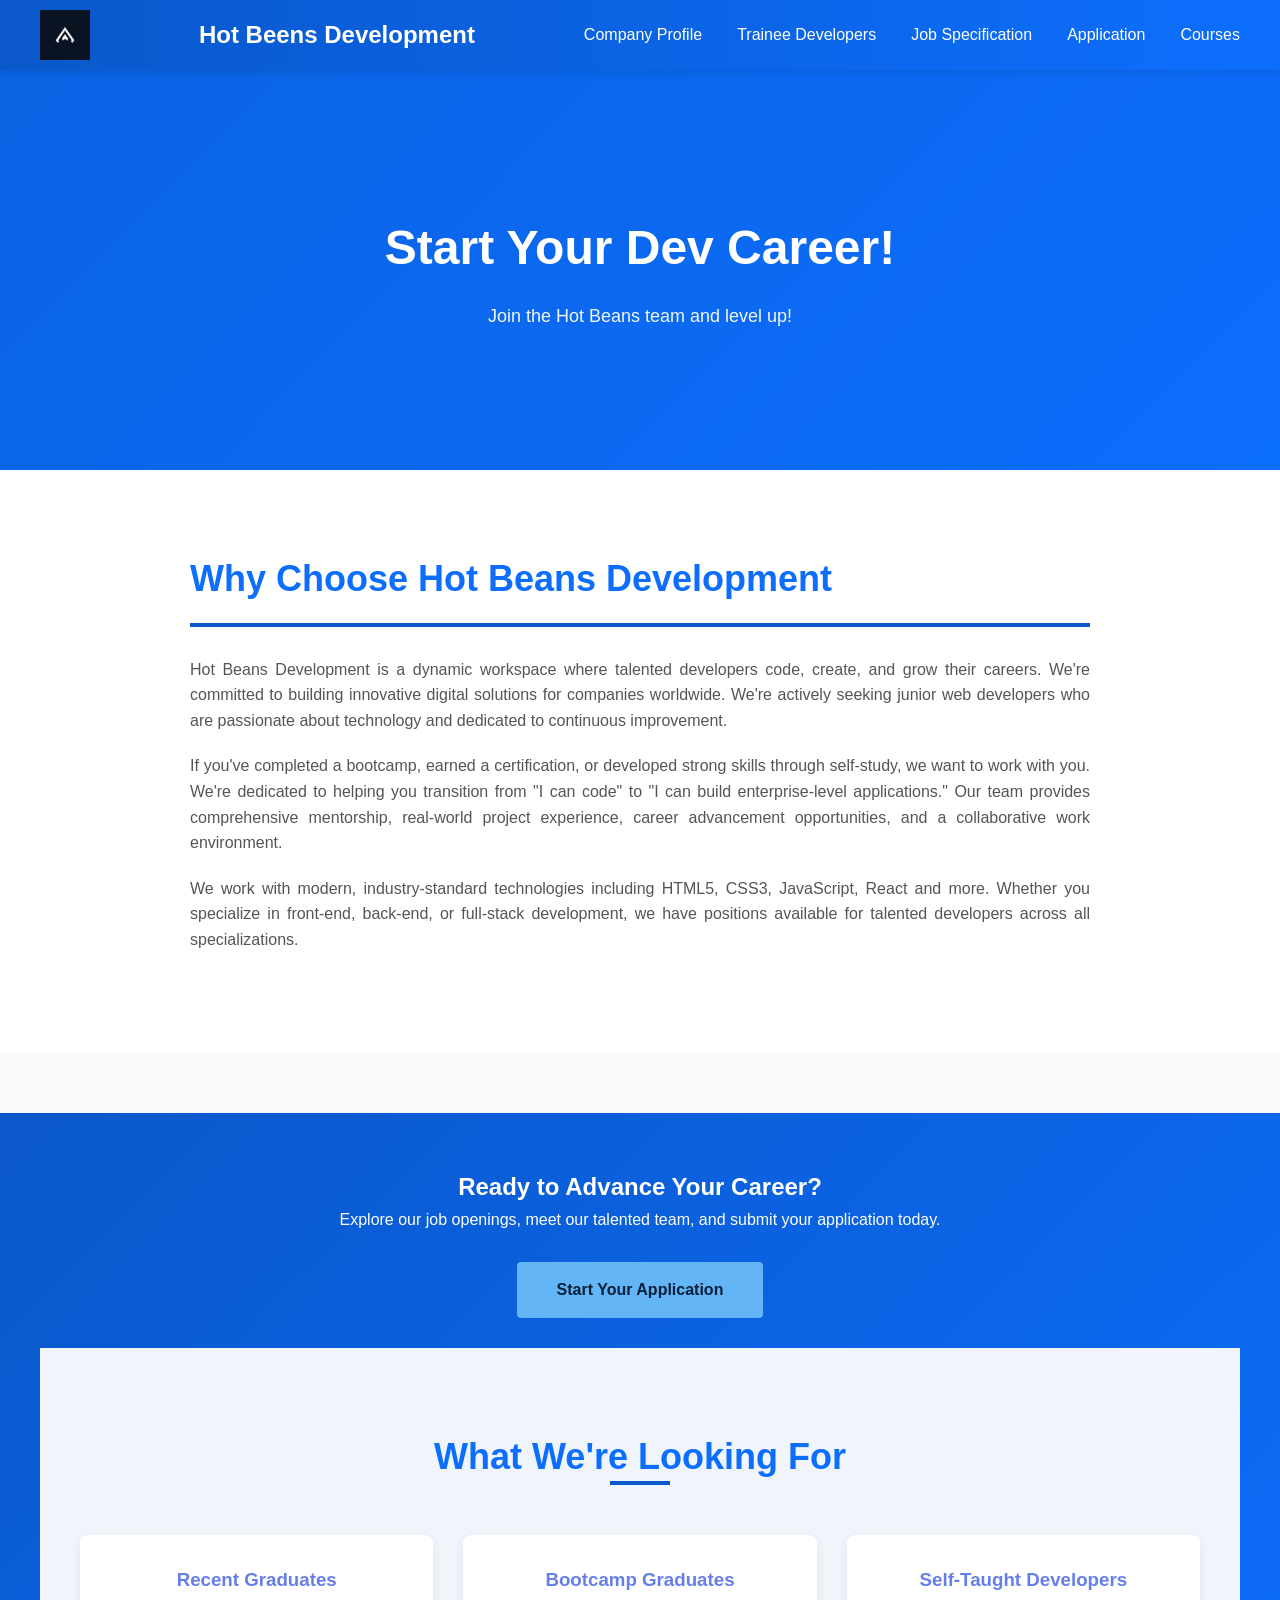
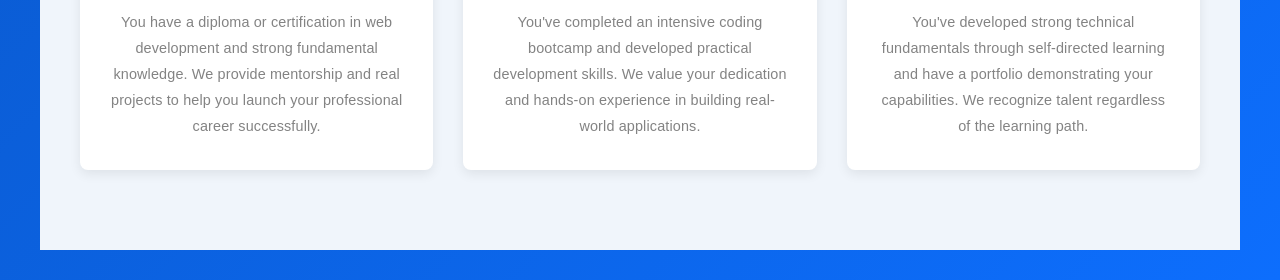
<file: index.html>
<!DOCTYPE html>
<html lang="en">
<head>
    <title>Hot Beens Development - About</title>
    <link rel="stylesheet" href="styles/style.css">
</head>
<body>
    
    <nav class="navbar">
        <div class="nav-container">
            <img src="assets\images\logo.jpeg" alt="…" class="logo" width="50" height="50">
            <h1 class="logo">Hot Beens Development</h1>
            <ul class="nav-links">
                <li><a href="company-profile.html">Company Profile</a></li>
                <li><a href="trainee-developers.html">Trainee Developers</a></li>
                <li><a href="job-specs.html">Job Specification</a></li>
                <li><a href="application.html">Application</a></li>
                <li><a href="courses.html">Courses</a></li>
            </ul>
        </div>
    </nav>

<!-- reminder: change the layout of the apply now btn -->
      
    </section>
    <section class="hero">
        <div class="hero-content">
            <h1>Start Your Dev Career! </h1>
            <p class="hero-subtitle">Join the Hot Beans team and level up!</p>
        </div>
    </section>

    <section class="description">
        <div class="description-container">
            <h2>Why Choose Hot Beans Development</h2>
            <p>
                Hot Beans Development is a dynamic workspace where talented developers code, create, and grow their careers. We're committed to building innovative digital solutions for companies worldwide. We're actively seeking junior web developers who are passionate about technology and dedicated to continuous improvement.
            </p>
            <p>
                If you've completed a bootcamp, earned a certification, or developed strong skills through self-study, we want to work with you. We're dedicated to helping you transition from "I can code" to "I can build enterprise-level applications." Our team provides comprehensive mentorship, real-world project experience, career advancement opportunities, and a collaborative work environment.
            </p>
            <p>
                We work with modern, industry-standard technologies including HTML5, CSS3, JavaScript, React and more. Whether you specialize in front-end, back-end, or full-stack development, we have positions available for talented developers across all specializations.
            </p>
        </div>
    </section>

    <section class="apply-now">
        <div class="apply-now-container">
           <br>
            <h2>Ready to Advance Your Career?</h2>
            <p>Explore our job openings, meet our talented team, and submit your application today.</p>
            <a href="application.html" class="cta-button">Start Your Application</a>
        <br>
        </div>

    <section class="opportunities">
        <div class="requirements-container">
            <h2>What We're Looking For</h2>
            <div class="opportunity-cards">
                <div class="opp-card">
                    <h3>Recent Graduates</h3>
                    <p>You have a diploma or certification in web development and strong fundamental knowledge. We provide mentorship and real projects to help you launch your professional career successfully.</p>
                </div>
                <div class="opp-card">
                    <h3>Bootcamp Graduates</h3>
                    <p>You've completed an intensive coding bootcamp and developed practical development skills. We value your dedication and hands-on experience in building real-world applications.</p>
                </div>
                <div class="opp-card">
                    <h3>Self-Taught Developers</h3>
                    <p>You've developed strong technical fundamentals through self-directed learning and have a portfolio demonstrating your capabilities. We recognize talent regardless of the learning path.</p>
                </div>
    </section>
</body>
</html>
</file>
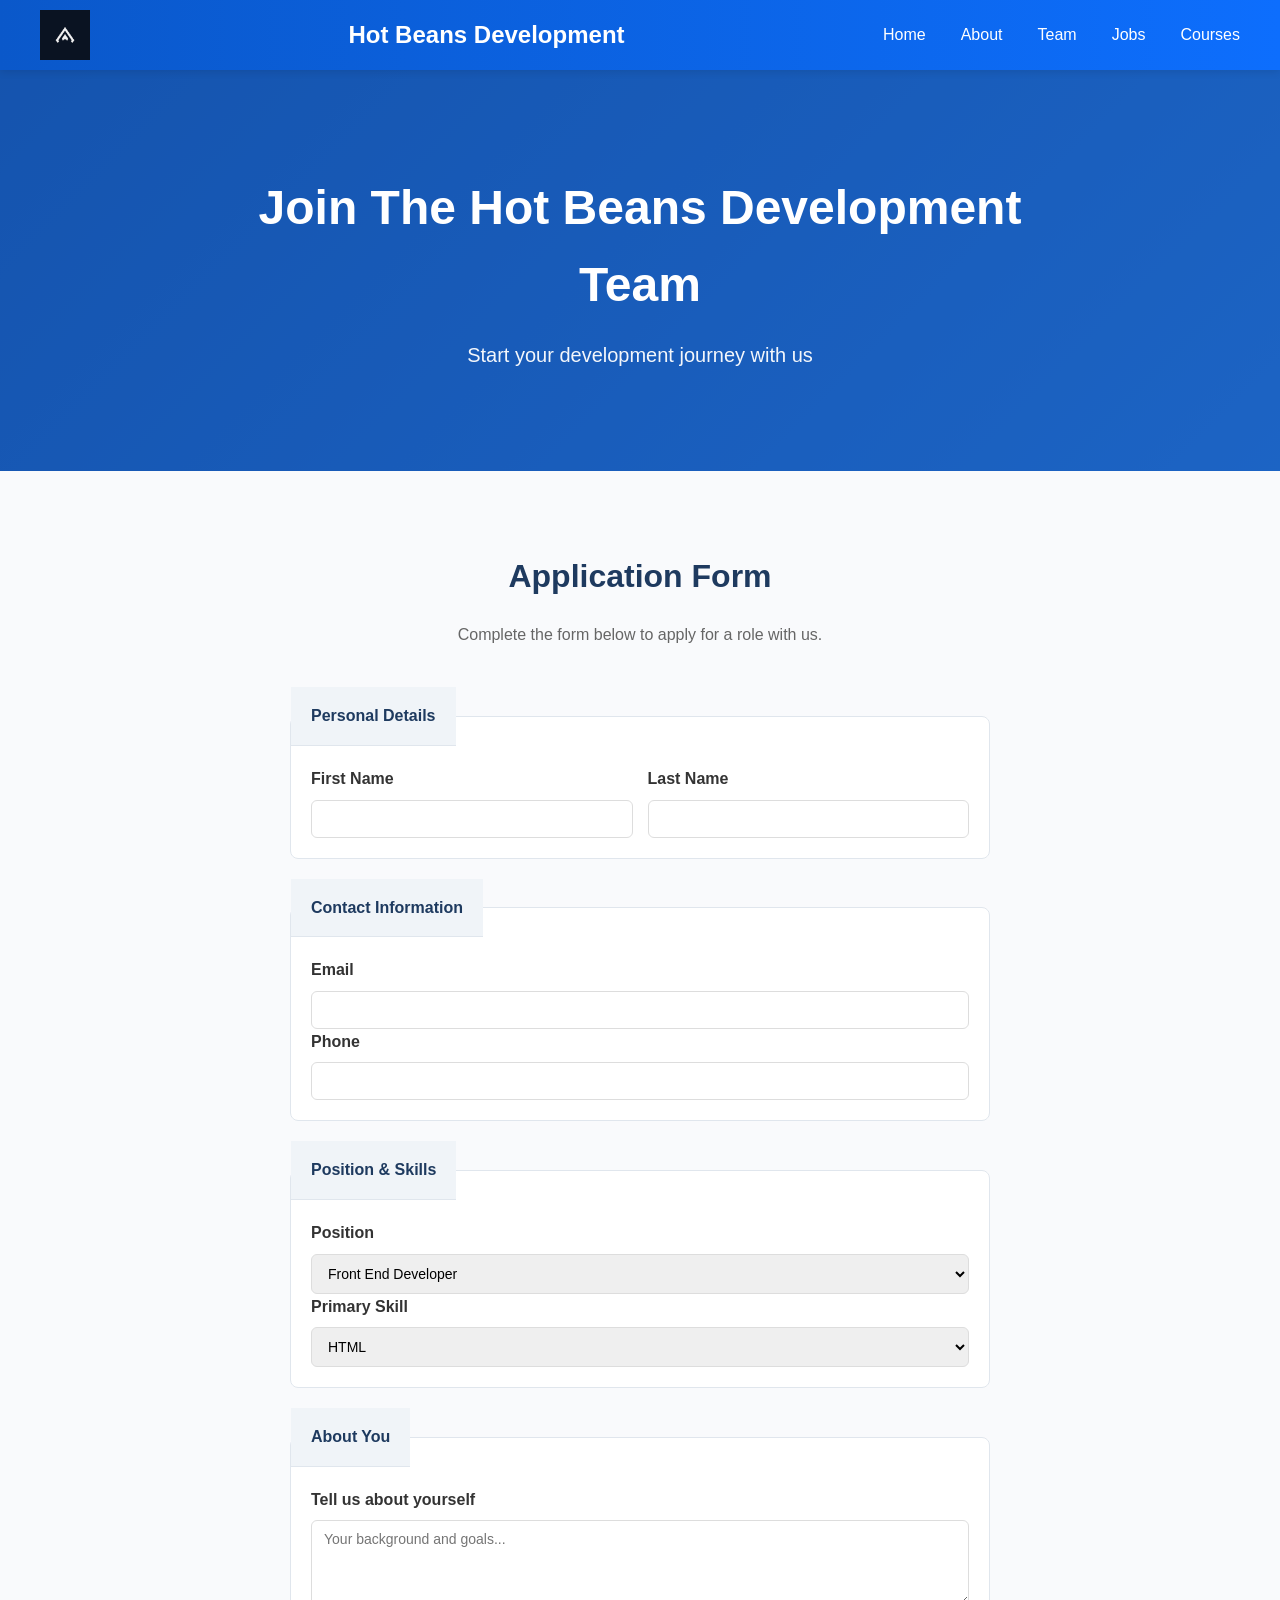
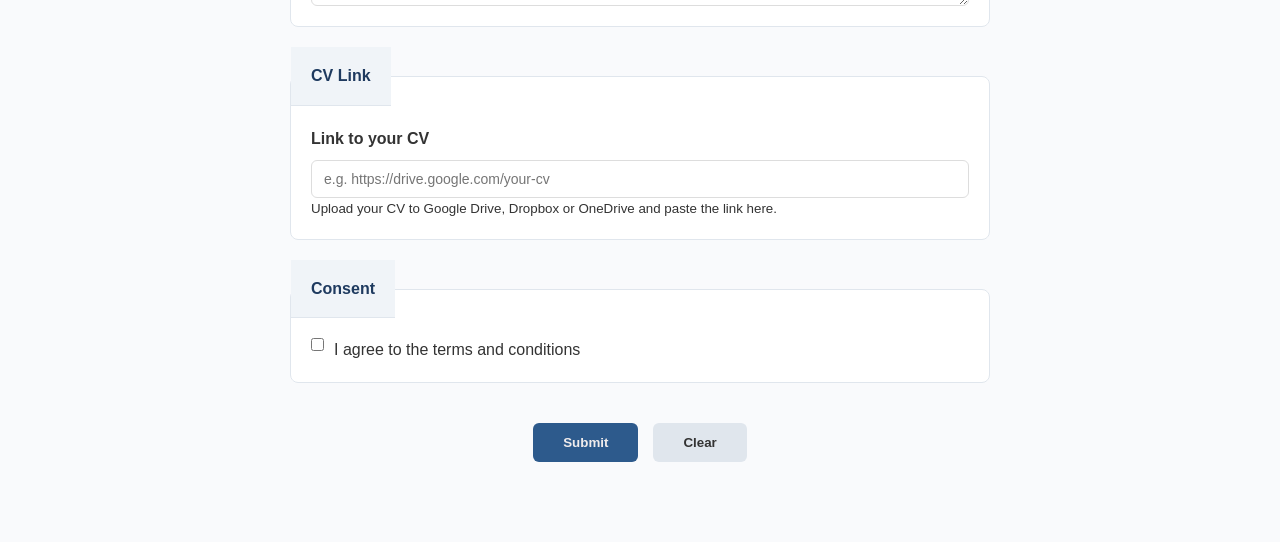
<file: application.html>
<!DOCTYPE html>
<html lang="en">
<head>
    <meta charset="UTF-8">
    <meta name="viewport" content="width=device-width, initial-scale=1.0">
    <title>Hot Beans Development - Application</title>
    <link rel="stylesheet" href="styles/style.css">
    <link rel="stylesheet" href="styles/application-design.css">
</head>
<body>
    <!-- update the layout of the application page: make it more modern-->
    <nav class="navbar">
        <div class="nav-container">
            <img src="assets/images/logo.jpeg" alt="Hot Beans Development Logo" class="logo" width="50" height="50">
            <h1 class="logo">Hot Beans Development</h1>
            <ul class="nav-links">
                <li><a href="index.html">Home</a></li>
                <li><a href="company-profile.html">About</a></li>
                <li><a href="trainee-developers.html">Team</a></li>
                <li><a href="job-specs.html">Jobs</a></li>
                <li><a href="courses.html">Courses</a></li>
            </ul>
        </div>
    </nav>
 
    <section class="hero">
        <div class="hero-content">
            <h1 class="hero-title">Join the Hot Beans Development Team</h1>
            <p class="hero-subtitle">Start your development journey with us</p>
        </div>
    </section>
 
    <section class="application-section">
        <div class="application-container">
            <h2>Application Form</h2>
            <p class="form-intro">Complete the form below to apply for a role with us.</p>
 
            <form class="form-wrapper" enctype="multipart/form-data">
 

                <input type="hidden" name="_captcha" value="false">
                <input type="hidden" name="_subject" value="New Application Submission">
                <input type="hidden" name="_template" value="table">
 
                <fieldset class="box">
                    <legend class="box-header">Personal Details</legend>
                    <div class="box-body">
                        <div class="form-row">
                            <div class="form-group">
                                <label for="fname">First Name</label>
                                <input type="text" id="fname" name="first_name" required>
                            </div>
                            <div class="form-group">
                                <label for="lname">Last Name</label>
                                <input type="text" id="lname" name="last_name" required>
                            </div>
                        </div>
                    </div>
                </fieldset>
 
                <fieldset class="box">
                    <legend class="box-header">Contact Information</legend>
                    <div class="box-body">
                        <div class="form-group-full">
                            <label for="email">Email</label>
                            <input type="email" id="email" name="email" required>
                        </div>
                        <div class="form-group-full">
                            <label for="phone">Phone</label>
                            <input type="tel" id="phone" name="phone">
                        </div>
                    </div>
                </fieldset>
 
                <fieldset class="box">
                    <legend class="box-header">Position & Skills</legend>
                    <div class="box-body">
                        <div class="form-group-full">
                            <label for="job">Position</label>
                            <select id="job" name="job">
                                <option>Front End Developer</option>
                                <option>Back End Developer</option>
                                <option>Full Stack Developer</option>
                                <option>UX/UI Designer</option>
                            </select>
                        </div>
                        <div class="form-group-full">
                            <label for="skill">Primary Skill</label>
                            <select id="skill" name="skill">
                                <option>HTML</option>
                                <option>JavaScript</option>
                                <option>CSS3</option>
                                <option>React</option>
                            </select>
                        </div>
                    </div>
                </fieldset>
 
                <fieldset class="box">
                    <legend class="box-header">About You</legend>
                    <div class="box-body">
                        <div class="form-group-full">
                            <label for="message">Tell us about yourself</label>
                            <textarea id="message" name="message" rows="4" placeholder="Your background and goals..."></textarea>
                        </div>
                    </div>
                </fieldset>
 
                <fieldset class="box">
                    <legend class="box-header">CV Link</legend>
                    <div class="box-body">
                        <div class="form-group-full">
                            <label for="cv_link">Link to your CV</label>
                            <input type="url" id="cv_link" name="cv_link" placeholder="e.g. https://drive.google.com/your-cv">
                            <small>Upload your CV to Google Drive, Dropbox or OneDrive and paste the link here.</small>
                        </div>
                    </div>
                </fieldset>
 
                <fieldset class="box">
                    <legend class="box-header">Consent</legend>
                    <div class="box-body">
                        <div class="terms-container">
                            <input type="checkbox" id="agree" name="agree" required>
                            <label for="agree" class="terms-label">I agree to the terms and conditions</label>
                        </div>
                    </div>
                </fieldset>
 
                <div class="form-group-buttons">
                    <button type="submit" class="submit-btn">Submit</button>
                    <button type="reset" class="reset-btn">Clear</button>
                </div>
 
            </form>
        </div>
    </section>
 
 
    <script src="scripts/script.js"></script>
</body>
</html>
</file>
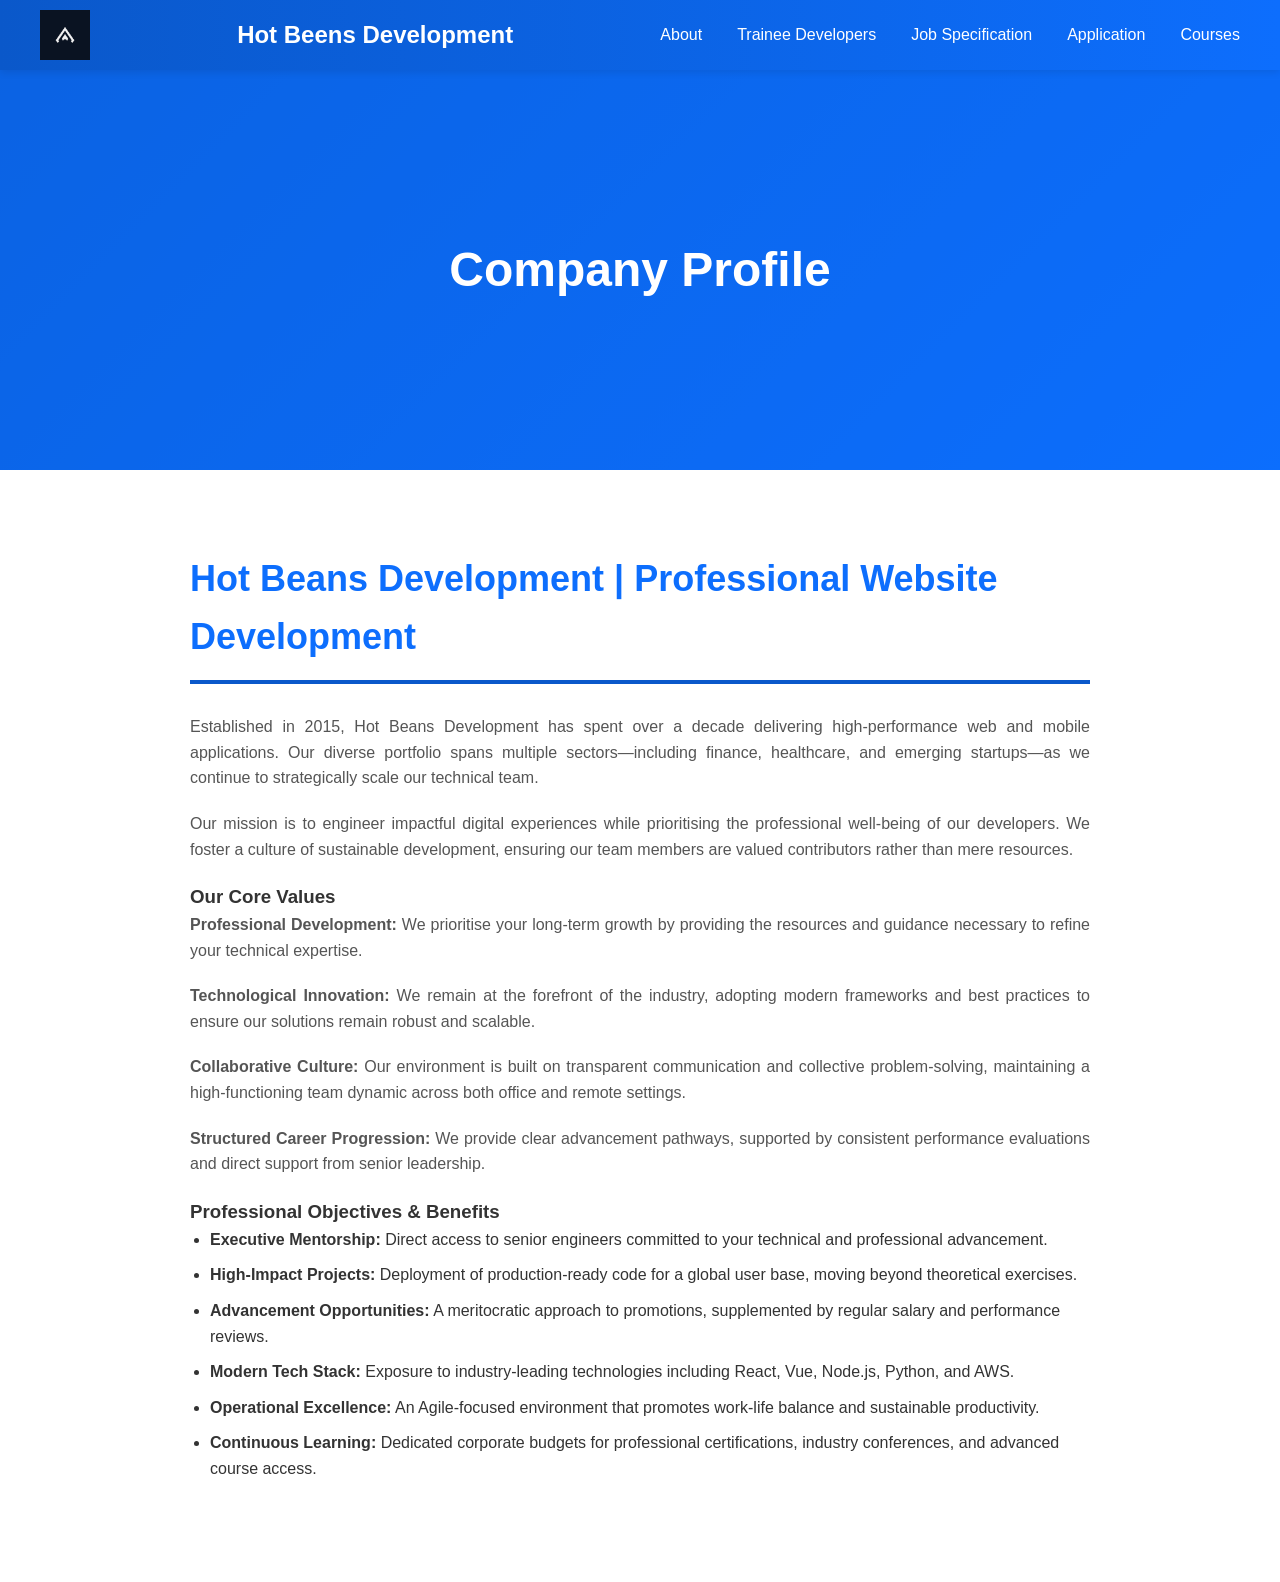
<file: company-profile.html>
<html lang="en">
<head>
    <meta charset="UTF-8">
    <meta name="viewport" content="width=device-width, initial-scale=1.0">
    <title>Hot Beens Development - Company Profile</title>
    <link rel="stylesheet" href="styles/style.css">
</head>
<body>
    
    <nav class="navbar">
        <div class="nav-container">
            <img src="assets\images\logo.jpeg" alt="…" class="logo" width="50" height="50">

            <h1 class="logo">Hot Beens Development</h1>
            <ul class="nav-links">
                <li><a href="index.html">About</a></li>
                <li><a href="trainee-developers.html">Trainee Developers</a></li>
                <li><a href="job-specs.html">Job Specification</a></li>
                <li><a href="application.html">Application</a></li>
                <li><a href="courses.html">Courses</a></li>
            </ul>
        </div>
    </nav>
      <section class="hero">
        <div class="hero-content">
            <h1 class="hero-title">company profile</h1>
        </div>
    </section>
<!-- add some images, add more detail-->
    <section class="description">
    <div class="description-container">
        <h2>Hot Beans Development | Professional Website Development</h2>
        <p>
            Established in 2015, Hot Beans Development has spent over a decade delivering high-performance web and mobile applications. Our diverse portfolio spans multiple sectors—including finance, healthcare, and emerging startups—as we continue to strategically scale our technical team.
        </p>
        <p>
            Our mission is to engineer impactful digital experiences while prioritising the professional well-being of our developers. We foster a culture of sustainable development, ensuring our team members are valued contributors rather than mere resources.
        </p>
        
        <h3>Our Core Values</h3>
        <p>
            <strong>Professional Development:</strong> We prioritise your long-term growth by providing the resources and guidance necessary to refine your technical expertise.
        </p>
        <p>
            <strong>Technological Innovation:</strong> We remain at the forefront of the industry, adopting modern frameworks and best practices to ensure our solutions remain robust and scalable.
        </p>
        <p>
            <strong>Collaborative Culture:</strong> Our environment is built on transparent communication and collective problem-solving, maintaining a high-functioning team dynamic across both office and remote settings.
        </p>
        <p>
            <strong>Structured Career Progression:</strong> We provide clear advancement pathways, supported by consistent performance evaluations and direct support from senior leadership.
        </p>

        <h3>Professional Objectives & Benefits</h3>
        <ul style="margin-left: 20px; margin-bottom: 20px;">
            <li style="margin-bottom: 10px;"><strong>Executive Mentorship:</strong> Direct access to senior engineers committed to your technical and professional advancement.</li>
            <li style="margin-bottom: 10px;"><strong>High-Impact Projects:</strong> Deployment of production-ready code for a global user base, moving beyond theoretical exercises.</li>
            <li style="margin-bottom: 10px;"><strong>Advancement Opportunities:</strong> A meritocratic approach to promotions, supplemented by regular salary and performance reviews.</li>
            <li style="margin-bottom: 10px;"><strong>Modern Tech Stack:</strong> Exposure to industry-leading technologies including React, Vue, Node.js, Python, and AWS.</li>
            <li style="margin-bottom: 10px;"><strong>Operational Excellence:</strong> An Agile-focused environment that promotes work-life balance and sustainable productivity.</li>
            <li><strong>Continuous Learning:</strong> Dedicated corporate budgets for professional certifications, industry conferences, and advanced course access.</li>
        </ul>
    </div>
</section>
</body>
</html>
</file>
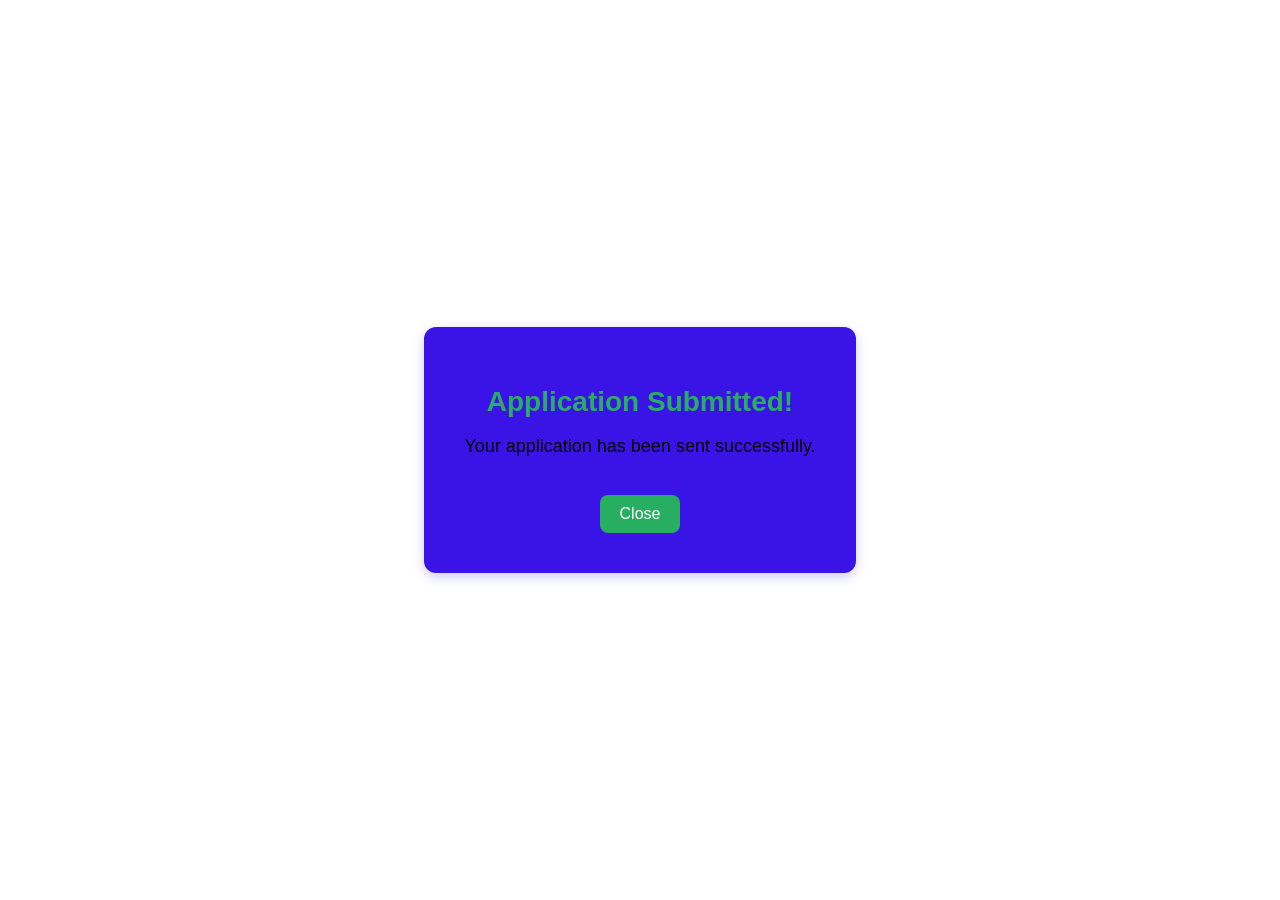
<file: success.html>
<!DOCTYPE html>
<html lang="en">
<head>
    <meta charset="UTF-8">
    <meta name="viewport" content="width=device-width, initial-scale=1.0">
    <title>Application Submitted</title>
    <head>
    <style>
        body {
            margin: 0;
            background: #ffffff;
            display: flex;
            justify-content: center;
            align-items: center;
            height: 100vh;
            font-family: Arial, sans-serif;
        }
        .box {
            text-align: center;
            padding: 40px;
            border-radius: 12px;
            background: #3a13e7;
            box-shadow: 0 4px 12px rgba(19, 4, 221, 0.2);
        }
        h1 {
            color: #27ae60;
            font-size: 28px;
        }
        p {
            font-size: 18px;
        }
        button {
            margin-top: 20px;
            padding: 10px 20px;
            border: none;
            background: #27ae60;
            color: #fff;
            border-radius: 8px;
            cursor: pointer;
            font-size: 16px;
        }
        button:hover {
            background: #1e874b;
        }
    </style>
</head>
<body>
    <div class="box">
        <h1>Application Submitted!</h1>
        <p>Your application has been sent successfully.</p>
       <button class="close-btn" onclick="window.location.href='application.html'">Close</button>
        
    </div>
</body>
</html>
</file>
<file: styles/style.css>
/*colours for all parts*/
* {
    margin: 0;
    padding: 0;
    box-sizing: border-box;
}

:root {
    --blue-1: #0a58ca;
    --blue-2: #0d6efd;
    --blue-3: #64b5f6;
    --blue-4: #e9f5ff;
    --text-dark: #05203a;
}

/*smooth feel*/
html {
    scroll-behavior: smooth;
}

body {
    font-family: 'Inter', sans-serif;
    background-color: #f8f9fa;
    color: #333;
    line-height: 1.6;
    min-height: 100vh;
}

/* change the colour of the links*/
.navbar {
    position: sticky;
    top: 0;
    background: linear-gradient(90deg, var(--blue-1), var(--blue-2));
    box-shadow: 0 2px 8px rgba(0,0,0,0.1);
    z-index: 1000;
}

.nav-container {
    max-width: 1400px;
    margin: auto;
    padding: 0 40px;
    height: 70px;
    display: flex;
    justify-content: space-between;
    align-items: center;
}

.logo {
    font-size: 24px;
    font-weight: bold;
    color: #ffffff; 
}

.nav-links {
    list-style: none;
    display: flex;
    gap: 35px;
}

.nav-links a {
    color: #ffffff;
    text-decoration: none;
    font-weight: 500;
    position: relative;
    transition: 0.3s;
}

.nav-links a::after {
    content: "";
    position: absolute;
    bottom: -5px;
    left: 0;
    width: 0;
    height: 2px;
    background: var(--blue-3);
    transition: width 0.3s;
}

.nav-links a:hover::after {
    width: 100%;
}

/* try make the text bigger*/
.hero {
    background: linear-gradient(135deg, var(--blue-1), var(--blue-2));
    padding: 80px 40px;
    min-height: 400px;
    text-align: center;
    color: #fff;
    position: relative;
    display: flex;
    justify-content: center;
    align-items: center;
}

.hero::before {
    content: "";
    position: absolute;
    inset: 0;
    background: rgba(13,110,253,0.5); 
    z-index: 1;
}

.hero-content {
    position: relative;
    max-width: 900px;
    z-index: 2;
}

.hero-content h1 {
    font-size: 48px;
    font-weight: bold;
    text-transform: capitalize;
}

.hero-subtitle {
    margin-top: 15px;
    font-size: 18px;
    opacity: 0.95;
}
.hero :xr-overlay {
    position: absolute;
    inset: 0;
    background: rgba(13,110,253,0.75);
    z-index: 1;
}
.description {
    background: #fff;
    padding: 80px 40px;
}

.description-container {
    max-width: 900px;
    margin: auto;
}

.description h2 {
    font-size: 36px;
    color: var(--blue-2);
    margin-bottom: 30px;
    padding-bottom: 15px;
    border-bottom: 4px solid var(--blue-1);
}

.description p {
    margin-bottom: 20px;
    text-align: justify;
    color: #555;
}

/*oportunities below the apply now button*/
.opportunities {
    background: #f0f5fb;
    padding: 80px 40px;
}

.opportunities-container {
    max-width: 900px;
    margin: auto;
}

.opportunities h2 {
    font-size: 36px;
    text-align: center;
    color: var(--blue-2);
    margin-bottom: 50px;
    position: relative;
}

.opportunities h2::after {
    content: "";
    width: 60px;
    height: 4px;
    background: var(--blue-1);
    position: absolute;
    bottom: 0;
    left: 50%;
    transform: translateX(-50%);
}

.opportunity-cards {
    display: grid;
    grid-template-columns: repeat(auto-fit, minmax(250px, 1fr));
    gap: 30px;
}

.opp-card {
    background: #fff;
    padding: 30px;
    border-radius: 8px;
    box-shadow: 0 4px 12px rgba(0,0,0,0.08);
    transition: 0.3s;
}

.opp-card:hover {
    transform: translateY(-5px);
    box-shadow: 0 8px 20px rgba(13,110,253,0.18);
}

.opp-card h3 {
    color: #667eea;
    margin-bottom: 15px;
}

/*application button*/
.cta-button {
    display: inline-block;
    padding: 15px 40px;
    background: var(--blue-3);
    color: var(--text-dark);
    border-radius: 4px;
    font-weight: bold;
    text-decoration: none;
    transition: 0.3s;
    margin: 30px 0;
}

.cta-button:hover {
    background: #ffffff;
    transform: translateY(-2px);
}

/*courses page*/
.courses-section {
    background: #fff;
    padding: 80px 40px;
}

.courses-container {
    max-width: 1100px;
    margin: auto;
}

.courses-grid {
    display: grid;
    grid-template-columns: repeat(auto-fill, minmax(280px, 1fr));
    gap: 25px;
}

.course-card {
    background: #f8f9fa;
    padding: 25px;
    border-radius: 8px;
    box-shadow: 0 2px 8px rgba(0,0,0,0.06);
    display: flex;
    flex-direction: column;
    transition: 0.3s;
}
/*apply now button*/
section.apply-now {
    background: linear-gradient(135deg, var(--blue-1) 0%, var(--blue-2) 100%);
    color: white;
    text-align: center;
    padding: 30px 40px;
    margin-top: 60px;
}

.opp-card p {
  font-size: 0.9rem;
  line-height: 1.8;
  color: rgba(7, 7, 7, 0.5);
  font-weight: 300;
  letter-spacing: 0.01em;
}
</file>
<file: styles/application-design.css>
/*text at the top*/
.hero {
    background: linear-gradient(135deg, #1e3a5f 0%, #2d5a8c 100%);
    color: white;
    padding: 100px 40px;
    text-align: center;
    margin: 0;
}

.hero-content {
    max-width: 800px;
    margin: 0 auto;
}

.hero-title {
    font-size: 48px;
    font-weight: 700;
    margin: 0 0 15px 0;
}

.hero-subtitle {
    font-size: 20px;
    font-weight: 300;
    margin: 0;
}
/* where the application begins*/
.application-section {
    padding: 80px 40px;
    background: #f9fafc;
}

.application-container {
    max-width: 700px;
    margin: 0 auto;
}

.application-container h2 {
    font-size: 32px;
    font-weight: 700;
    color: #1e3a5f;
    margin: 0 0 20px 0;
    text-align: center;
}

.form-intro {
    text-align: center;
    color: #666;
    margin-bottom: 40px;
}

.form-wrapper {
    display: flex;
    flex-direction: column;
    gap: 20px;
}

.box {
    background: white;
    border: 1px solid #e0e6ed;
    border-radius: 8px;
    padding: 0;
}

.box-header {
    display: block;
    padding: 16px 20px;
    background: #f0f4f8;
    font-weight: 700;
    color: #1e3a5f;
    border-bottom: 1px solid #e0e6ed;
    margin: 0;
}

.box-body {
    padding: 20px;
}

.form-row {
    display: grid;
    grid-template-columns: 1fr 1fr;
    gap: 15px;
}

.form-group,
.form-group-full {
    display: flex;
    flex-direction: column;
}

.form-group-full {
    grid-column: 1 / -1;
}

label {
    font-weight: 600;
    margin-bottom: 8px;
    color: #333;
}

input[type="text"],
input[type="email"],
input[type="tel"],
input[type="url"],
input[type="number"],
input[type="file"],
select,
textarea {
    padding: 10px 12px;
    border: 1px solid #ddd;
    border-radius: 6px;
    font-family: inherit;
    font-size: 14px;
}

input:focus,
select:focus,
textarea:focus {
    outline: none;
    border-color: #2d5a8c;
    box-shadow: 0 0 0 3px rgba(45, 90, 140, 0.1);
}

.checkbox-container {
    display: flex;
    gap: 20px;
    flex-wrap: wrap;
}

.checkbox-container label {
    display: flex;
    align-items: center;
    margin: 0;
    font-weight: normal;
}

.checkbox-container input {
    margin-right: 8px;
}
/*TAC*/
.terms-container {
    display: flex;
    align-items: flex-start;
    gap: 10px;
}

.terms-label {
    margin: 0;
    font-weight: normal;
    line-height: 1.5;
}

.form-group-buttons {
    display: flex;
    gap: 15px;
    margin-top: 20px;
    justify-content: center;
}

.submit-btn {
    background: #2d5a8c;
    color: rgb(240, 236, 236);
    padding: 12px 30px;
    border: none;
    border-radius: 6px;
    font-weight: 700;
    cursor: pointer;
    transition: background 0.3s ease;
}
/*Submit and reset*/
.submit-btn:hover {
    background: #1e3a5f;
}

.reset-btn {
    background: #e0e6ed;
    color: #333;
    padding: 12px 30px;
    border: none;
    border-radius: 6px;
    font-weight: 600;
    cursor: pointer;
    transition: background 0.3s ease;
}

.reset-btn:hover {
    background: #d0d6dd;
}

/* upload area */
.upload-container {
    background-color: #1608d4;
    color: rgb(239, 239, 241);
    padding: 12px 18px;
    border: none;
    border-radius: 6px;
    cursor: pointer;
    align-items: flex-start;
    font-size: 1rem;
    transition: 0.2s ease-in-out;
    display: inline-block;
    margin-top: 10px;
}

.upload-container:hover {
    background-color: #0a0ddd;
}

.file-name {
    margin-left: 12px;
    font-size: 0.95rem;
    color: #333;
    font-style: italic;
}
</file>
